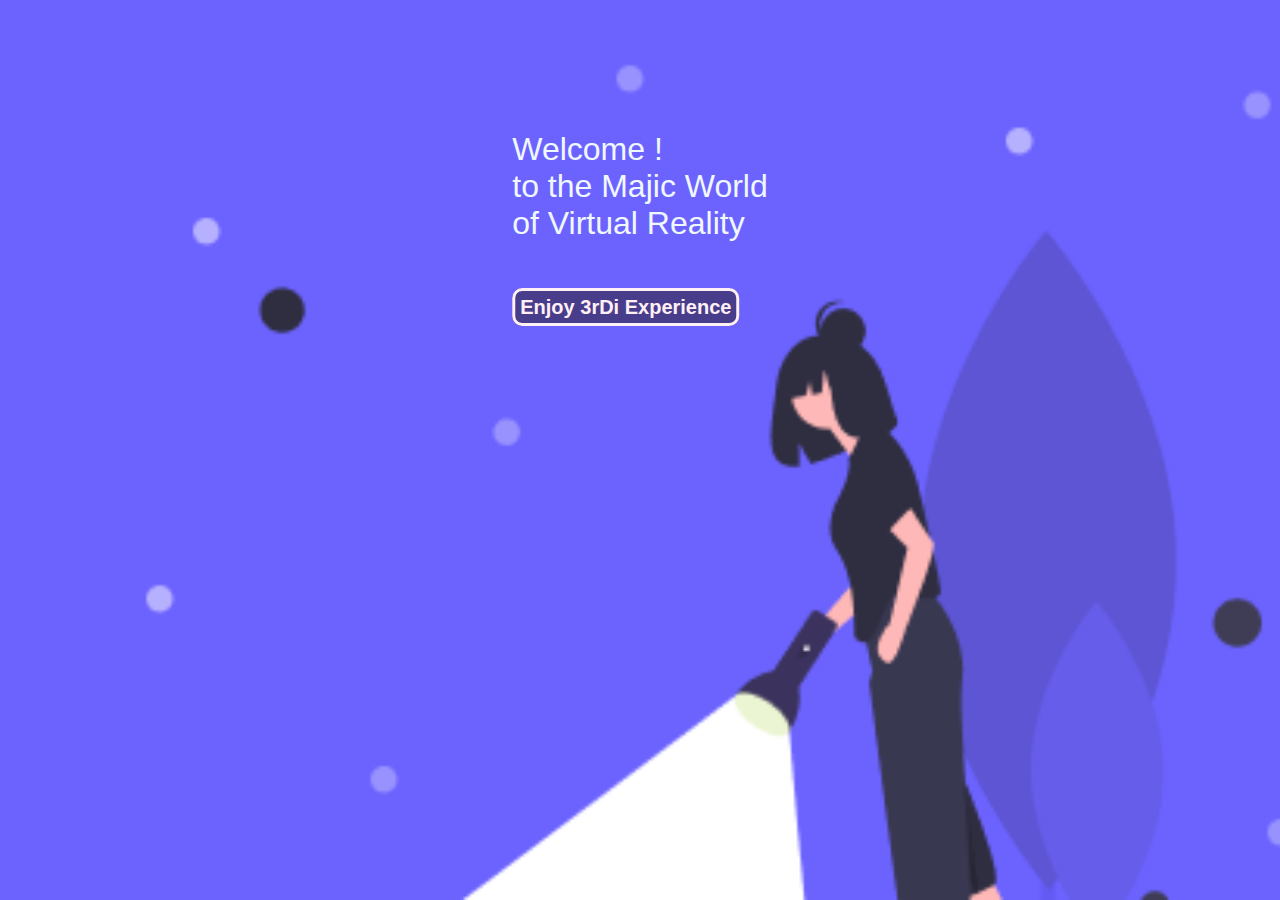
<file: index.html>
<!DOCTYPE html>
<html lang="en">

<head>
    <meta charset="utf-8">
    <meta http-equiv="x-ua-compatible" content="ie=edge">
    <meta name="viewport" content="width=device-width, initial-scale=1">
    <!-- Name of your awesome camera app -->
    <link rel="shortcut icon" href="/favicon.ico" />
    <title>3rDi Camera</title>
    <!-- Link to your main style sheet-->
    <link rel="stylesheet" href="/style.css">
</head>

<body>
    <div class="container">
        <div class="row">
            <div class="col">

                <div class="form" id="test" style="left:50%;top: 25%;transform: translate(-50%,-50%);position: absolute;">
                    <!-- <h3 style="text-align: center;">Login</h3> -->
                    <p1 style="font-size: xx-large; color: aliceblue ;text-align: center; font-weight: 500;font-family: Verdana, Geneva, Tahoma, sans-serif;">
                        Welcome ! </br>to the Majic World </br>of Virtual Reality</p1><br><br><br><br>
                    <a class="btn btn-secondary" href="/login.html" role="btn1" id="btn1" style="font-size:large;text-decoration: none;border: solid;border-radius: 10px;background-color: darkslateblue;color:lavenderblush;text-align: center; font-size: 20px;">Enjoy
                        3rDi Experience</a>

                    <!-- <input type="email" id="email" placeholder="Email" style="width:250px;"><br><br>
                <input type="text" id="pwd" placeholder="Password" style="width:250px;"><br><br>
                <input type="checkbox" id="chk" default="checked" > Remeber me Forgot Password<br>
                 
                <button type="submit" id="btn" style="margin-left:40px">submit</button> -->
                </div>
            </div>
        </div>
    </div>

</body>

</html>
</file>
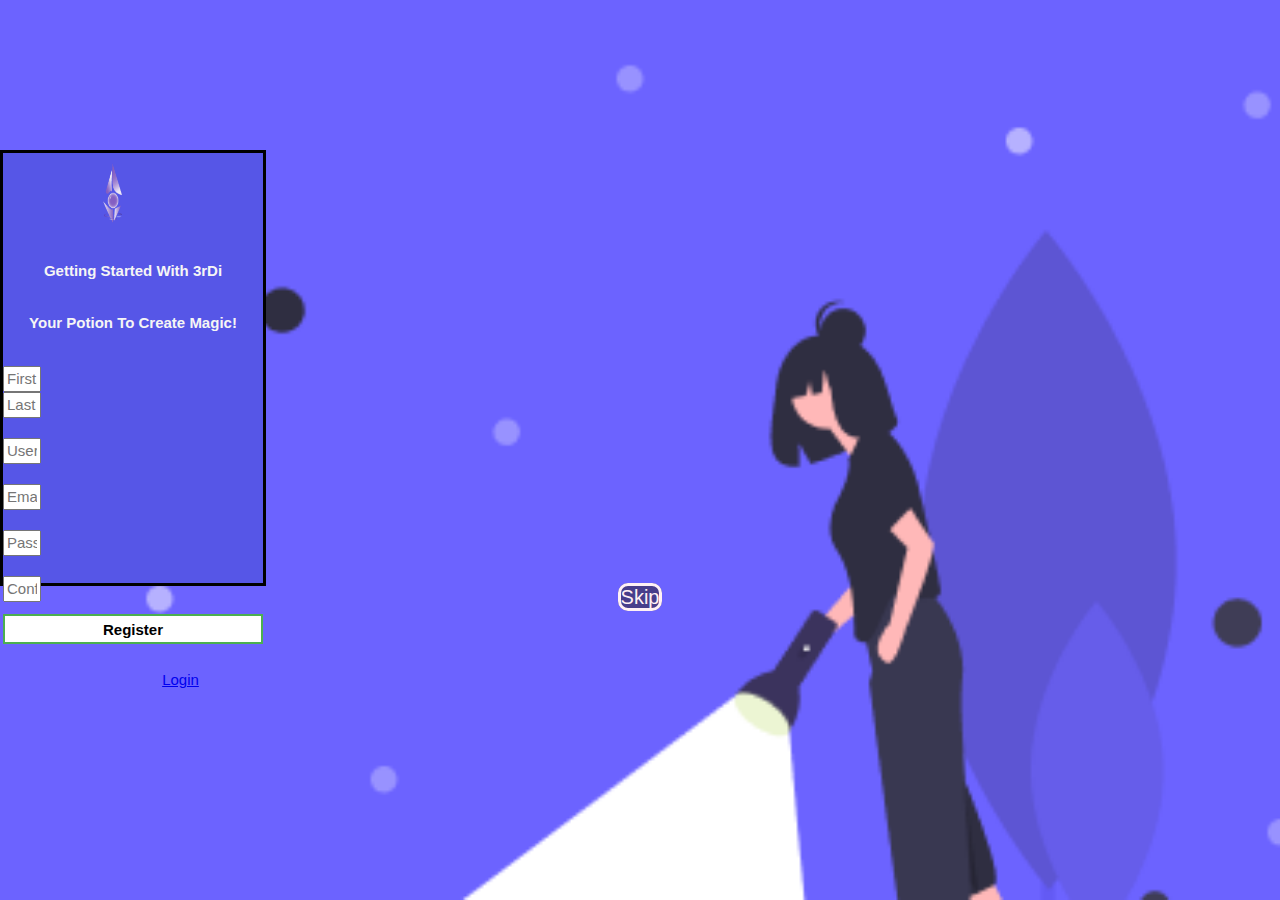
<file: registration.html>
<!DOCTYPE html>
<html lang="en">

<head>
    <!-- Required meta tags -->
    <meta charset="utf-8">
    <meta name="viewport" content="width=device-width, initial-scale=1, shrink-to-fit=no">
    <!-- Bootstrap CSS -->
    <link rel="stylesheet" href="https://stackpath.bootstrapcdn.com/bootstrap/4.1.3/css/bootstrap.min.css" integrity="sha384-MCw98/SFnGE8fJT3GXwEOngsV7Zt27NXFoaoApmYm81iuXoPkFOJwJ8ERdknLPMO" crossorigin="anonymous">
    <!-- Font Awesome CDN -->
    <link rel="stylesheet" href="https://use.fontawesome.com/releases/v5.3.1/css/all.css" integrity="sha384-mzrmE5qonljUremFsqc01SB46JvROS7bZs3IO2EmfFsd15uHvIt+Y8vEf7N7fWAU" crossorigin="anonymous">
    <link rel="stylesheet" href="/style.css">


    <meta http-equiv="x-ua-compatible" content="ie=edge">

    <link rel="shortcut icon" href="/favicon.ico" />
    <title>3rDi Registration</title>
    <!-- Link to your main style sheet-->
    <link rel="stylesheet" href="/style.css">
</head>
</head>

<body>
    <div class="container" id="main">
        <form action="http://localhost:3002/student" method="POST">
            <div class="row">
                <div class="col">
                    <img src="/logo.png">
                    <div>
                        <h6 class="open"> Getting Started With 3rDi</h6>
                        <h6 class="open"> Your Potion To Create Magic!</h6>
                    </div>
                </div>
            </div>
            <div class="input-group mb-2">
                <input type="text" class="form-control" placeholder="First Name">
            </div>
            <div class="input-group mb-2">
                <input type="text" class="form-control" placeholder="Last Name">
            </div>
            <div class="input-group mb-2">
                <div class="input-group-prepend">
                    <span class="input-group-text">
                        <i class="fas fa-user"></i>
                    </span>
                </div>
                <input type="text" class="form-control" placeholder="User Name">
            </div>
            <div class="input-group mb-2">
                <div class="input-group-prepend">
                    <span class="input-group-text">
                        <i class="fas fa-envelope"></i>
                    </span>
                </div>
                <input type="email" class="form-control" placeholder="Email">
            </div>
            <div class="input-group mb-2">
                <div class="input-group-prepend">
                    <span class="input-group-text">
                        <i class="fas fa-key"></i>
                    </span>
                </div>
                <input type="password" class="form-control" placeholder="Password">
            </div>
            <div class="input-group mb-2">
                <div class="input-group-prepend">
                    <span class="input-group-text">
                        <i class="fas fa-check"></i>
                    </span>
                </div>
                <input type="password" class="form-control" placeholder="Confirm Password">
            </div>
            <div class="input-group">
                <!-- <a class="btn btn-secondary" href="../html/MyMap.html" role="btn1" id="btn1" >Register</a> -->
                <input type="submit" value="Register" class="btn btn-outline-primary" id="button">
                <p style="margin-left: 95px;" ; " class=" text-center "><a class=" text-info " href=" login.html ">Login</a>
                </p>
            </div>

        </form>
        <!-- <button id=" button " href=" ../html/map.html ">skip </button>  -->
    </div>
    <div style=" text-align:center ">
        <a id=" btn " href="/map.html "
                    style=" font-size:large;text-decoration: none;border: solid;border-radius: 10px;background-color: darkslateblue;color:lavenderblush;text-align: center; font-size: 20px; ">
                    Skip </a>
            </div>
</body>

</html>
</file>
<file: style.css>
/*************** Login/Registeration/Common ***************/

body {
    margin: 0;
    padding: 0;
    font-family: sans-serif;
    background: url(bg.jpg) no-repeat;
    background-size: cover;
    background-image: url("/screen2.png");
}

.fullscreen {
    background-image: url("/background.png");
    height: 100%;
    background-position: center;
    background-repeat: no-repeat;
    background-size: cover;
    background-attachment: fixed;
}

#main {
    margin-top: 150px;
    width: 260px;
    height: 430px;
    border: solid;
    background-color: rgb(86, 86, 231);
}

img {
    /* //position: fixed; */
    margin-left: 100px;
    margin-top: 10px;
    height: 60px;
    width: 20px;
}

.open {
    font-size: 15px;
    text-align: center;
    color: whitesmoke;
}

.input-group-prepend {
    height: 20px;
    width: 45px;
}

.form-control {
    height: 20px;
    width: 30px;
    font-size: 15px;
}

#btn1 {
    background-color: white;
    color: black;
    height: 30px;
    text-align: center;
    font-size: 15px;
    font-weight: bold;
}

#button {
    background-color: white;
    color: black;
    height: 30px;
    text-align: center;
    font-size: 15px;
    font-weight: bold;
}

#forgot {
    text-align: center;
    margin-left: 40px;
    font-size: 15px;
}

#mem {
    text-align: center;
    font-size: 15px;
}

p {
    font-size: 15px;
    text-align: center;
}

.login-box {
    width: 280px;
    position: absolute;
    top: 50%;
    left: 50%;
    transform: translate(-50%, -50%);
    color: white;
}

.login-box h1 {
    float: left;
    font-size: 40px;
    border-bottom: 6px solid #4caf50;
    margin-bottom: 50px;
    padding: 13px 0;
}

.textbox {
    width: 100%;
    overflow: hidden;
    font-size: 20px;
    padding: 8px 0;
    margin: 8px 0;
    border-bottom: 1px solid #4caf50;
}

.textbox i {
    width: 26px;
    float: left;
    text-align: center;
}

.textbox input {
    border: none;
    outline: none;
    background: none;
    color: white;
    font-size: 18px;
    width: 80%;
    float: left;
    margin: 0 10px;
}

.btn {
    width: 100%;
    background: none;
    border: 2px solid #4caf50;
    color: white;
    padding: 5px;
    font-size: 18px;
    cursor: pointer;
    margin: 12px 0;
}


/************************** camera ***********************/


/* html,
body {
    margin: 0;
    padding: 0;
    height: 100%;
    width: 100%;
} */

#camera,
#camera--view,
#camera--sensor,
#camera--output {
    position: fixed;
    padding: 10px;
    height: 95%;
    width: 95%;
    object-fit: cover;
}

#camera--view,
#camera--sensor,
#camera--output {
    transform: scaleX(-1);
    filter: FlipH;
}

#camera--trigger {
    width: 40px;
    background-color: red;
    color: white;
    font-size: 16px;
    border-radius: 50px;
    border: none;
    padding: 15px 20px;
    text-align: center;
    box-shadow: 0 5px 10px 0 rgba(0, 0, 0, 0.2);
    position: fixed;
    bottom: 30px;
    left: calc(60% - 100px);
}

.taken {
    height: 100px !important;
    width: 100px !important;
    transition: all 0.5s ease-in;
    border: solid 3px white;
    box-shadow: 0 5px 10px 0 rgba(0, 0, 0, 0.2);
    top: 20px;
    right: 20px;
    z-index: 2;
}


/***************************** map ************************/


/* Always set the map height explicitly to define the size of the div
       * element that contains the map. */


/* #map {
        height: 90%;
      } */


/* Optional: Makes the sample page fill the window. */


/* html, body {
        height: 100%;
        margin: 0px;
        padding: 10px;
      } */
</file>
